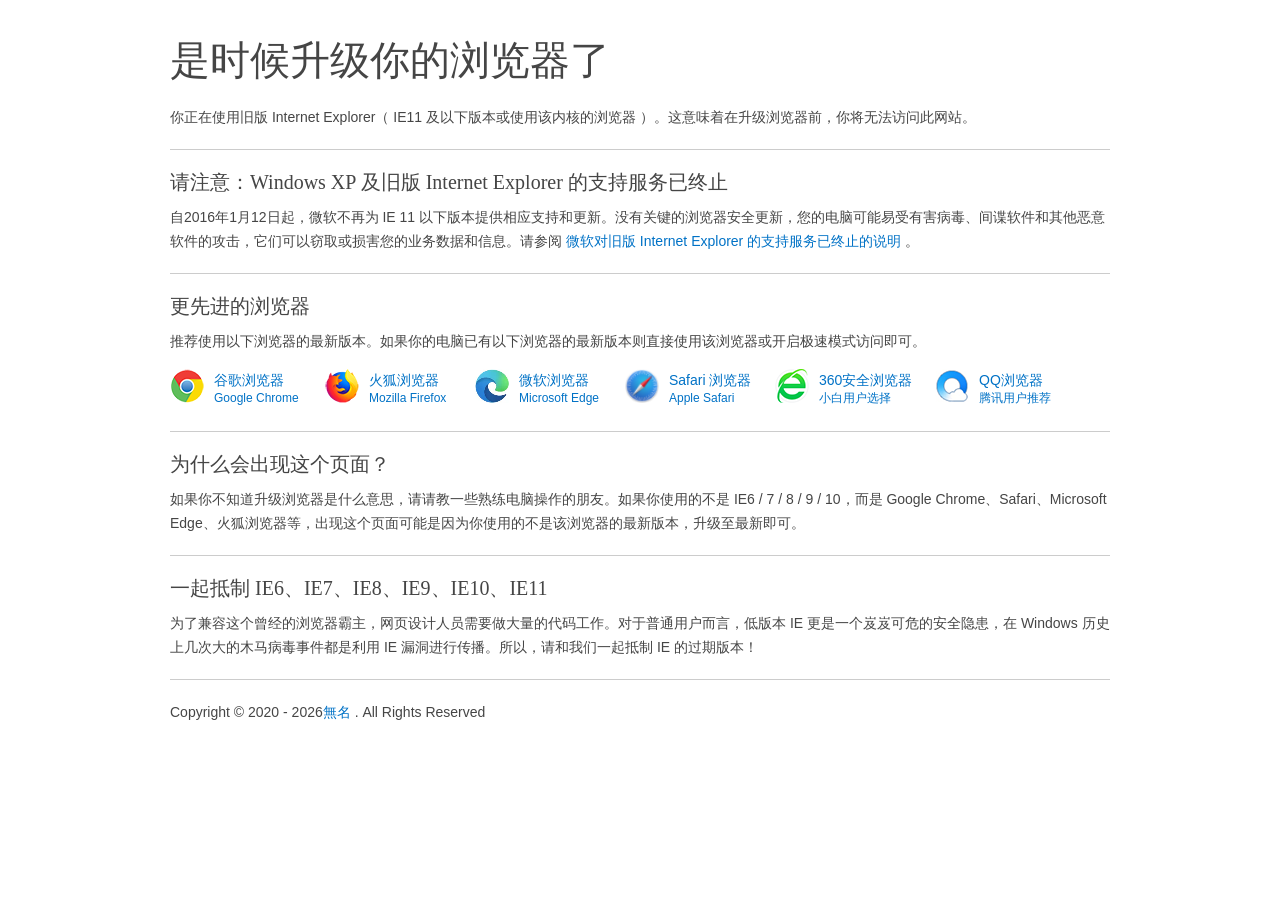
<file: upgrade-your-browser/index.html>
<!DOCTYPE html><html lang="zh-CN"><head><meta charset="UTF-8"><meta name="renderer" content="webkit"><meta name="force-rendering" content="webkit"><meta http-equiv="X-UA-Compatible" content="IE=Edge,chrome=1"><meta name="viewport" content="width=device-width,initial-scale=1"><title>请升级您的浏览器</title><meta name="description" content="这是一个旧版IE升级提示页"><script src="./js/er3eport.min.js"></script><link rel="icon" type="image/png" href="./favicon.ico"><base href="./" target="_blank"><meta http-equiv="Cache-Control" content="no-siteapp"><meta http-equiv="Cache-Control" content="no-transform"><link type="text/css" rel="stylesheet" href="./css/support.style.min.css"><script src="./js/main.min.js"></script></head><body><div class="page"><h1>是时候升级你的浏览器了</h1><p>你正在使用旧版 Internet Explorer（ IE11 及以下版本或使用该内核的浏览器 ）。这意味着在升级浏览器前，你将无法访问此网站。</p><div class="hr"></div><h2>请注意：Windows XP 及旧版 Internet Explorer 的支持服务已终止</h2><p>自2016年1月12日起，微软不再为 IE 11 以下版本提供相应支持和更新。没有关键的浏览器安全更新，您的电脑可能易受有害病毒、间谍软件和其他恶意软件的攻击，它们可以窃取或损害您的业务数据和信息。请参阅 <a href="./end-of-ie-support/index.html">微软对旧版 Internet Explorer 的支持服务已终止的说明</a> 。</p><div class="hr"></div><h2>更先进的浏览器</h2><p class="targetline">推荐使用以下浏览器的最新版本。如果你的电脑已有以下浏览器的最新版本则直接使用该浏览器或开启极速模式访问即可。</p><!-- before-browser --><ul id="browser-list" class="browser-list"><li class="browser chrome"><a href="https://www.google.cn/chrome/thank-you.html?standalone=1&statcb=0&installdataindex=empty" id="browser-chrome-link"><img src="./images/chrome.png" width="34" height="34" alt="谷歌浏览器">谷歌浏览器 <span id="browser-chrome-badge">Google Chrome</span></a></li><li class="browser firefox"><a href="https://download.mozilla.org/?product=firefox-latest-ssl&os=win&lang=zh-CN" id="browser-firefox-link"><img src="./images/firefox.png" width="34" height="34" alt="火狐浏览器">火狐浏览器<span id="browser-firefox-badge">Mozilla Firefox</span></a></li><li class="browser edge"><a href="https://www.microsoft.com/zh-cn/windows/microsoft-edge" id="browser-edge-link"><img src="./images/edge.png" width="34" height="34" alt="微软浏览器">微软浏览器<span id="browser-edge-badge">Microsoft Edge</span></a></li><li class="browser safari"><a href="https://www.apple.com.cn/safari/" id="browser-safari-link"><img src="./images/safari.png" width="34" height="34" alt="safari浏览器">Safari 浏览器<span id="browser-safari-badge">Apple Safari</span></a></li><li class="browser se360"><a href="https://dl.360safe.com/netunion/20140425/360se%2b75526%2bn1abed0ce91.exe" id="browser-se360-link"><img src="./images/se360.png" width="34" height="34" alt="360安全浏览器">360安全浏览器<span id="browser-se360-badge">小白用户选择</span></a></li><li class="browser qqbrowser"><a href="https://cdntip-net-production-file-1251013107.file.myqcloud.com/myapp/rcps/d/85000/QQBrowser_subid@100002_urlid@100002.exe" id="browser-qqbrowser-link"><img src="./images/qqbrowser.png" width="34" height="34" alt="QQ浏览器">QQ浏览器<span id="browser-qqbrowser-badge">腾讯用户推荐</span></a></li><li class="browser clearleft"></li></ul><!-- after-browser --><div class="hr"></div><h2>为什么会出现这个页面？</h2><p>如果你不知道升级浏览器是什么意思，请请教一些熟练电脑操作的朋友。如果你使用的不是 IE6 / 7 / 8 / 9 / 10，而是 Google Chrome、Safari、Microsoft Edge、火狐浏览器等，出现这个页面可能是因为你使用的不是该浏览器的最新版本，升级至最新即可。</p><div class="hr"></div><h2>一起抵制 IE6、IE7、IE8、IE9、IE10、IE11</h2><p>为了兼容这个曾经的浏览器霸主，网页设计人员需要做大量的代码工作。对于普通用户而言，低版本 IE 更是一个岌岌可危的安全隐患，在 Windows 历史上几次大的木马病毒事件都是利用 IE 漏洞进行传播。所以，请和我们一起抵制 IE 的过期版本！</p><div class="hr"></div><p>Copyright © 2020<script>document.write(' - ' + (new Date()).getFullYear())</script><a href="https://www.imsyy.top/">無名</a> . All Rights Reserved</p></div></body></html>
</file>
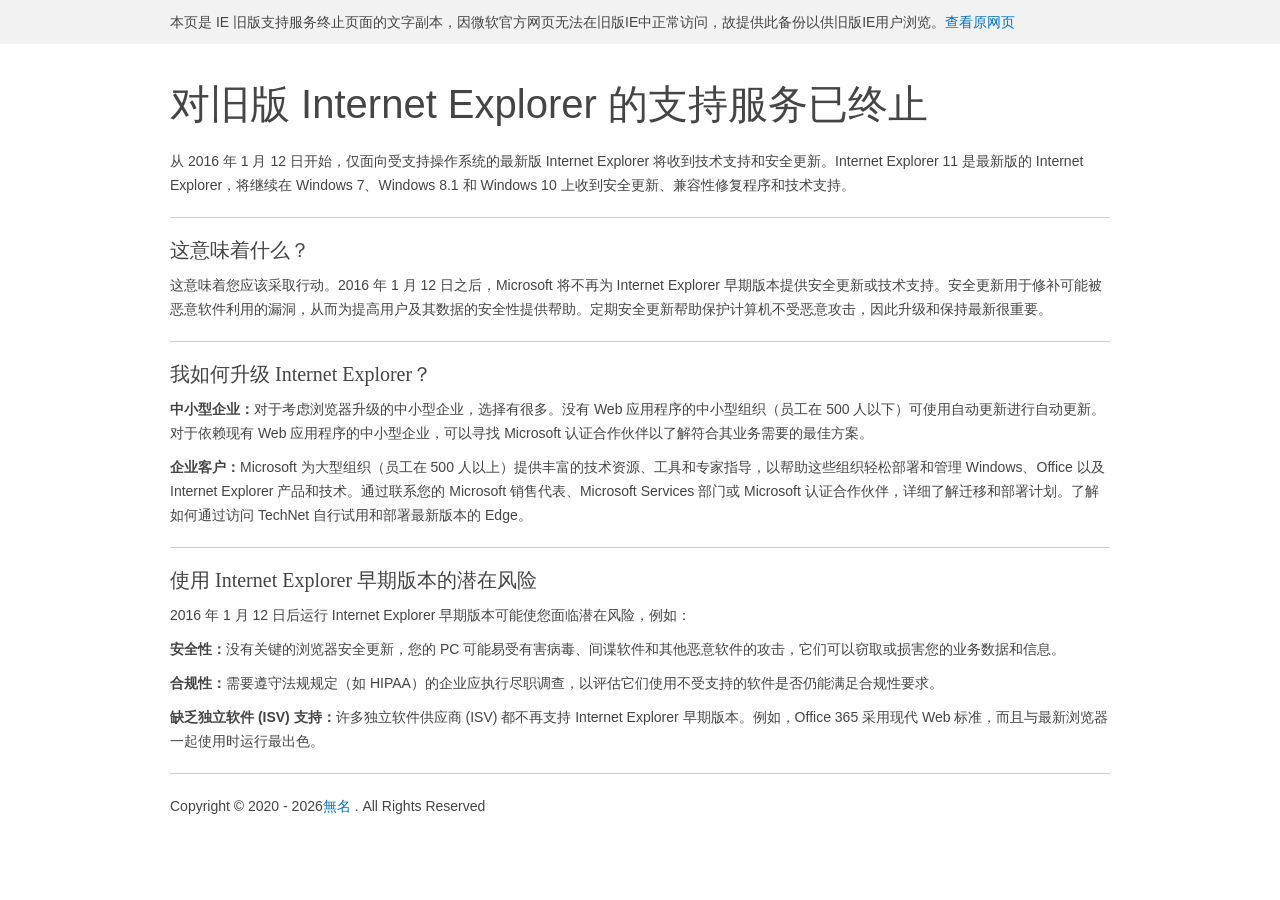
<file: upgrade-your-browser/end-of-ie-support/index.html>
<!DOCTYPE html><html lang="zh-CN"><head><meta charset="UTF-8"><meta name="renderer" content="webkit"><meta name="force-rendering" content="webkit"><meta http-equiv="X-UA-Compatible" content="IE=Edge,chrome=1"><meta name="robots" content="noindex,nofollow,noarchive"><title>对旧版 Internet Explorer 的支持服务已终止</title><meta name="description" content="从 2016 年 1 月 12 日开始，仅面向受支持操作系统的最新版 Internet Explorer 将收到技术支持和安全更新。Internet Explorer 11 是最新版的 Internet Explorer，将继续在 Windows 7、Windows 8.1 和 Windows 10 上收到安全更新、兼容性修复程序和技术支持。"><meta http-equiv="Cache-Control" content="no-siteapp"><meta http-equiv="Cache-Control" content="no-transform"><meta name="viewport" content="width=device-width,initial-scale=1"><base href="./" target="_blank"><script src="./js/er3eport.min.js"></script><link rel="icon" type="image/png" href="../favicon.ico"><link type="text/css" rel="stylesheet" href="./css/support.style.min.css"></head><body><div class="top-alert"><div class="page"><div class="top-alert-content">本页是 IE 旧版支持服务终止页面的文字副本，因微软官方网页无法在旧版IE中正常访问，故提供此备份以供旧版IE用户浏览。<a href="https://www.microsoft.com/zh-cn/WindowsForBusiness/End-of-IE-support" target="_blank" rel="nofollow">查看原网页</a></div></div></div><div class="page"><h1>对旧版 Internet Explorer 的支持服务已终止</h1><p>从 2016 年 1 月 12 日开始，仅面向受支持操作系统的最新版 Internet Explorer 将收到技术支持和安全更新。Internet Explorer 11 是最新版的 Internet Explorer，将继续在 Windows 7、Windows 8.1 和 Windows 10 上收到安全更新、兼容性修复程序和技术支持。</p><div class="hr"></div><h2>这意味着什么？</h2><p>这意味着您应该采取行动。2016 年 1 月 12 日之后，Microsoft 将不再为 Internet Explorer 早期版本提供安全更新或技术支持。安全更新用于修补可能被恶意软件利用的漏洞，从而为提高用户及其数据的安全性提供帮助。定期安全更新帮助保护计算机不受恶意攻击，因此升级和保持最新很重要。</p><div class="hr"></div><h2>我如何升级 Internet Explorer？</h2><p><strong>中小型企业：</strong>对于考虑浏览器升级的中小型企业，选择有很多。没有 Web 应用程序的中小型组织（员工在 500 人以下）可使用自动更新进行自动更新。对于依赖现有 Web 应用程序的中小型企业，可以寻找 Microsoft 认证合作伙伴以了解符合其业务需要的最佳方案。</p><p><strong>企业客户：</strong>Microsoft 为大型组织（员工在 500 人以上）提供丰富的技术资源、工具和专家指导，以帮助这些组织轻松部署和管理 Windows、Office 以及 Internet Explorer 产品和技术。通过联系您的 Microsoft 销售代表、Microsoft Services 部门或 Microsoft 认证合作伙伴，详细了解迁移和部署计划。了解如何通过访问 TechNet 自行试用和部署最新版本的 Edge。</p><div class="hr"></div><h2>使用 Internet Explorer 早期版本的潜在风险</h2><p>2016 年 1 月 12 日后运行 Internet Explorer 早期版本可能使您面临潜在风险，例如：</p><p><strong>安全性：</strong>没有关键的浏览器安全更新，您的 PC 可能易受有害病毒、间谍软件和其他恶意软件的攻击，它们可以窃取或损害您的业务数据和信息。</p><p><strong>合规性：</strong>需要遵守法规规定（如 HIPAA）的企业应执行尽职调查，以评估它们使用不受支持的软件是否仍能满足合规性要求。</p><p><strong>缺乏独立软件 (ISV) 支持：</strong>许多独立软件供应商 (ISV) 都不再支持 Internet Explorer 早期版本。例如，Office 365 采用现代 Web 标准，而且与最新浏览器一起使用时运行最出色。</p><div class="hr"></div><p>Copyright © 2020<script>document.write(' - ' + (new Date()).getFullYear())</script><a href="https://www.imsyy.top/">無名</a> . All Rights Reserved</p></div></body></html>
</file>
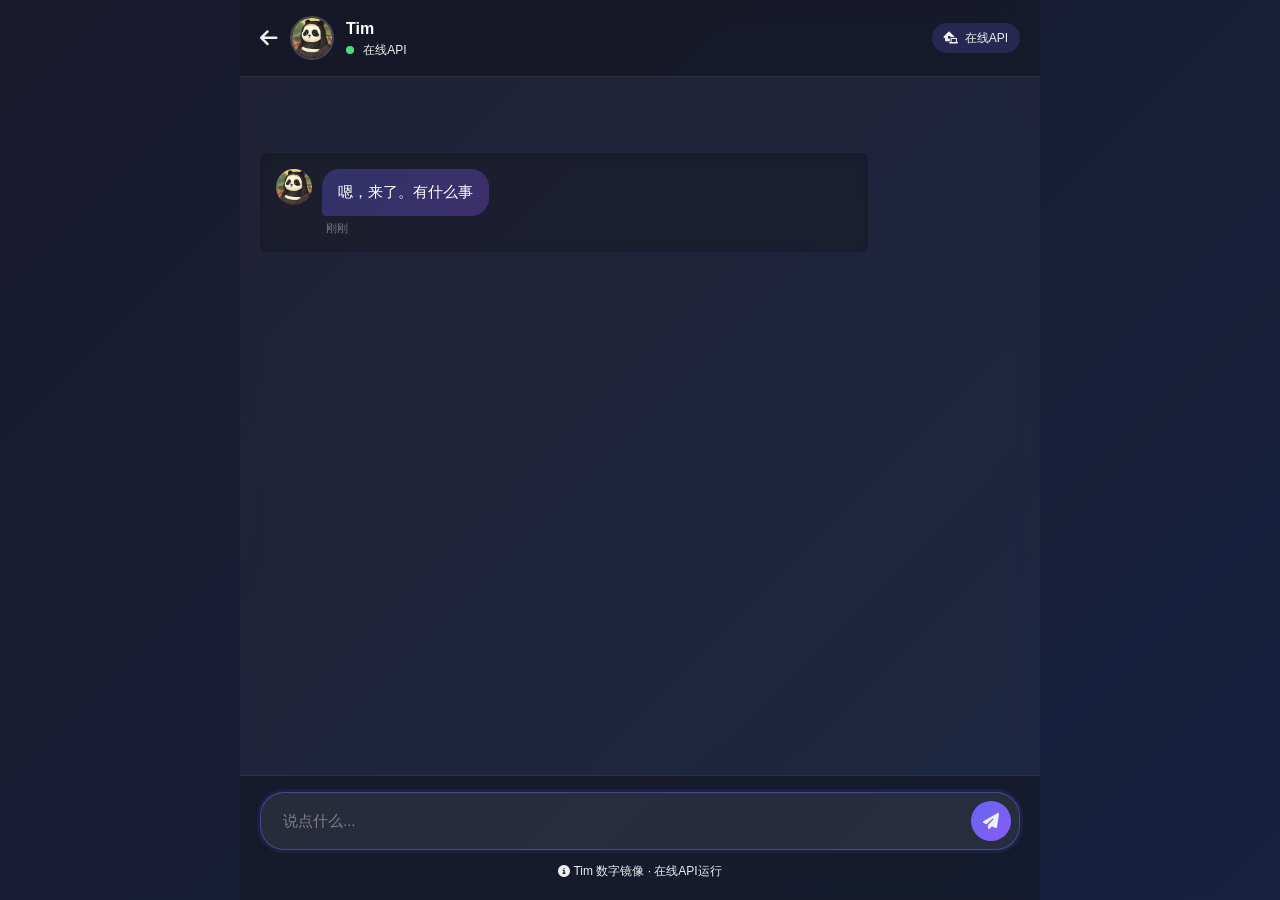
<file: chat.html>
<!DOCTYPE html>
<html lang="zh-CN">
<head>
    <meta charset="utf-8">
    <meta name="viewport" content="width=device-width, initial-scale=1">
    <meta name="theme-color" content="#424242"/>
    <title>和 Tim 聊聊</title>
    <link rel="stylesheet" href="https://cdn.bootcdn.net/ajax/libs/font-awesome/6.1.2/css/all.min.css">
    <link rel="stylesheet" href="https://cdn.jsdelivr.net/npm/bootstrap@5.1.0/dist/css/bootstrap.min.css">
    <link rel="stylesheet" href="./css/style.css">
    <link rel="stylesheet" href="./css/chat.css">
    <link rel="icon" href="./img/icon/favicon.ico">
</head>
<body class="chat-body">
    <div class="chat-container">
        <!-- 头部 -->
        <div class="chat-header">
            <a href="./" class="back-btn">
                <i class="fa-solid fa-arrow-left"></i>
            </a>
            <div class="chat-avatar">
                <img src="./img/icon/avatar.jpg" alt="Tim">
            </div>
            <div class="chat-info">
                <div class="chat-name">Tim</div>
                <div class="chat-status">
                    <span class="status-dot offline" id="status-dot"></span>
                    <span id="status-text">检查中</span>
                </div>
            </div>
            <div class="chat-badge">
                <i class="fa-solid fa-house-laptop"></i>
                <span>本地模型</span>
            </div>
        </div>

        <!-- 消息区域 -->
        <div class="chat-messages" id="chat-messages">
            <div class="message bot">
                <div class="message-avatar">
                    <img src="./img/icon/avatar.jpg" alt="Tim">
                </div>
                <div class="message-content">
                    <div class="message-text">嗯，来了。有什么事</div>
                    <div class="message-time">刚刚</div>
                </div>
            </div>
        </div>

        <!-- 输入区域 -->
        <div class="chat-input-area">
            <div class="chat-input-wrapper">
                <input type="text" id="chat-input" placeholder="说点什么..." autocomplete="off">
                <button id="send-btn" class="send-btn">
                    <i class="fa-solid fa-paper-plane"></i>
                </button>
            </div>
            <div class="chat-hint">
                <i class="fa-solid fa-info-circle"></i>
                <span>Tim 数字镜像 · 本地模型运行</span>
            </div>
        </div>
    </div>

    <!-- 加载提示 -->
    <div class="loading-overlay" id="loading-overlay" style="display: none;">
        <div class="loading-spinner"></div>
    </div>

    <script src="./js/chat.js"></script>
</body>
</html>
</file>
<file: css/style.css>
/*
作者: imsyy
主页：https://www.imsyy.top/
GitHub：https://github.com/imsyy/home
版权所有，请勿删除
*/

@charset "utf-8";

/* @font-face {
    font-family: "MiSans";
    font-style: normal;
    font-weight: 400;
    font-display: swap;
    src: url('../font/MiSans-Regular.subset.woff2') format('woff2');
} */

@font-face {
    font-family: "Pacifico-Regular";
    src: url('../font/Pacifico-Regular.ttf') format('truetype');
}

@font-face {
    font-family: "UnidreamLED";
    src: url('../font/UnidreamLED.ttf') format('truetype');
}

/*全局样式*/
html,
body {
    width: 100%;
    height: 100%;
    margin: 0;
    padding: 0;
    background-color: #333;
    overflow: hidden;
    font-family: 'HarmonyOS_Regular', sans-serif;
}

*,
a,
p {
    text-decoration: none;
    transition: 0.3s;
    color: #efefef;
    user-select: none;
    cursor: url("data:image/svg+xml,<svg xmlns='http://www.w3.org/2000/svg' viewBox='0 0 8 8' width='10px' height='10px'><circle cx='4' cy='4' r='4' fill='white' /></svg>") 4 4, auto !important;
}


a:hover {
    color: white;
}

.cards {
    transition: 0.5s;
}

.cards:hover {
    transform: scale(1.01);
    transition: 0.5s;
}

.cards:active {
    transform: scale(0.95);
    transition: 0.5s;
}

.noscript {
    z-index: 999999;
    font-size: 0.95rem;
    text-align: center;
    margin: 14px 0px;
}

/*鼠标样式*/
#g-pointer-1 {
    display: none;
}

#g-pointer-2 {
    position: absolute;
    top: 0;
    left: 0;
    width: 18px;
    height: 18px;
    transition: 0.05s linear;
    pointer-events: none;
    background: #ffffff40;
    border-radius: 50%;
    z-index: 9999999;
}

/*背景*/
.bg-all {
    z-index: -1;
    position: absolute;
    top: calc(0px + 0px);
    left: 0;
    width: 100%;
    height: calc(100% - 0px);
    transition: .25s;
}

#bg {
    transform: scale(1.10);
    filter: blur(10px);
    position: fixed;
    left: 0;
    top: 0;
    width: 100%;
    height: 100%;
    object-fit: cover;
    transition: opacity 1s, transform .25s, filter .25s;
    backface-visibility: hidden;
}

img.error {
    display: none;
}

.cover {
    opacity: 0;
    position: fixed;
    left: 0;
    top: 0;
    width: 100%;
    height: 100%;
    background-image: radial-gradient(rgba(0, 0, 0, 0) 0, rgba(0, 0, 0, .5) 100%), radial-gradient(rgba(0, 0, 0, 0) 33%, rgba(0, 0, 0, .3) 166%);
    transition: .25s;
}

/*页面样式*/
section {
    display: block;
    position: fixed;
    width: 100%;
    height: 100%;
    min-height: 600px;
    transform: scale(1.10);
    transition: ease 1.25s;
    opacity: 0;
    filter: blur(10px);
}

main {
    width: 100%;
    height: 100%;
    /*background: rgb(0 0 0 / 20%);*/
    display: flex;
    /*align-items: center;*/
}

.container {
    width: 100%;
    display: flex;
    justify-content: space-around;
}

.row {
    align-items: center;
    justify-content: center;
    width: 100%;
    --bs-gutter-x: 0 !important;
}

.col.\32  {
    margin: 0 1.5rem;
}

.main-left {
    /*transform: translateY(240px);*/
    transform: translateY(40px);
}

.row.rightone {
    display: flex;
    align-items: center;
}

/*头像*/
.main-img {
    display: flex;
    align-items: center;
}

.main-img img {
    border-radius: 50%;
    width: 120px;
}

.main-img img:hover {
    transform: rotate(360deg);
}

.img-title {
    width: 100%;
    margin-left: 12px;
    transform: translateY(-8%);
}

.img-title-big {
    font-size: 5rem;
    font-family: 'Pacifico-Regular' !important;
}

span.img-text {
    font-size: 2rem;
    font-family: 'Pacifico-Regular' !important;
}

/*简介*/
.message {
    background: rgb(0 0 0 / 25%);
    backdrop-filter: blur(10px);
    /*margin: 0.5rem;*/
    padding: 1rem;
    border-radius: 6px;
    margin-top: 3.5rem;
    max-width: 460px;
    cursor: pointer;
}

.des {
    display: flex;
    justify-content: space-between;
}

.des-title {
    margin: 1rem 1rem;
    line-height: 2rem;
    margin-right: auto;
}

span#change {
    font-family: 'Pacifico-Regular' !important;
}

.fa-solid.fa-quote-right {
    align-self: flex-end;
}

/*社交链接*/
.social {
    margin-top: 1rem;
    display: flex;
    align-items: center;
    max-width: 460px;
    height: 42px;
}

.link i {
    font-size: 1.45rem;
    margin: 2px 12px;
}

/*
.social .link i:hover {
    font-size: 2.5rem;
}
*/

#link-text {
    display: none;
    flex: 1;
    text-align: right;
    margin-right: 1rem;
}

/*一言*/
.col.hitokotos {
    margin-right: 0.75rem;
}

.hitokoto {
    width: 100%;
    background: rgb(0 0 0 / 25%);
    backdrop-filter: blur(10px);
    padding: 20px;
    border-radius: 6px;
    height: 165px;
    display: flex;
    justify-content: center;
    flex-direction: column;
}

.hitokoto-all {
    margin-top: 10px;
    display: flex;
    flex-direction: column;
}

.hitokoto-text {
    font-size: 1.10rem;
}

#hitokoto_text {
    word-break: break-all;
    text-overflow: ellipsis;
    overflow: hidden;
    display: -webkit-box;
    -webkit-line-clamp: 2;
    -webkit-box-orient: vertical;
}

.hitokoto-from {
    margin-top: 10px;
    font-weight: bold;
    align-self: flex-end;
    font-size: 1.10rem;
}

.open-music {
    display: none;
    align-items: center;
    justify-content: center;
    background: rgb(0 0 0 / 15%);
    padding: 4px 0px;
    font-size: 0.95rem;
    animation: fade;
    -webkit-animation: fade 0.5s;
    -moz-animation: fade 0.5s;
    -o-animation: fade 0.5s;
    -ms-animation: fade 0.5s;
}

.open-music:hover {
    background: rgb(0 0 0 / 30%);
}

/*音乐播放器卡片*/
#music {
    display: none;
}

.music {
    width: 100%;
    background: rgb(0 0 0 / 25%);
    backdrop-filter: blur(10px);
    padding: 20px;
    border-radius: 6px;
    height: 165px;
    display: flex;
    justify-content: center;
    flex-direction: column;
    animation: fade;
    -webkit-animation: fade 0.3s;
    -moz-animation: fade 0.3s;
    -o-animation: fade 0.3s;
    -ms-animation: fade 0.3s;
}

.music-all {
    display: flex;
    flex-direction: column;
    align-items: center;
    justify-content: space-around;
    height: 100%;
}

.music-button {
    display: flex;
    align-items: center;
    margin-bottom: 6px;
}

.music-control {
    display: flex;
    flex-direction: row;
    align-items: center;
    justify-content: space-evenly;
    width: 100%;
}

.music-menu {
    height: 26px;
    display: flex;
    align-items: center;
}

.fa-solid.fa-play,
.fa-solid.fa-pause {
    padding: 4px;
    font-size: 2.25rem;
}

#play {
    width: 50px;
    height: 50px;
    display: flex;
    justify-content: center;
    align-items: center;
    border-radius: 6px;
    padding: 6px 10px;
}

#play:hover {
    background: rgb(255 255 255 / 20%);
}

#last,
#next {
    font-size: 1.75rem;
    border-radius: 6px;
    padding: 6px 10px;
}

#last:hover,
#next:hover {
    background: rgb(255 255 255 / 20%);
}

#play:active,
#last:active,
#next:active {
    transform: scale(0.95);
}

.music-text {
    margin-top: 6px;
    font-size: 1.10rem;
    text-overflow: ellipsis;
    max-width: 220px;
    overflow-x: hidden;
    white-space: nowrap;
    animation: fade;
    -webkit-animation: fade 0.5s;
    -moz-animation: fade 0.5s;
    -o-animation: fade 0.5s;
    -ms-animation: fade 0.5s;
}

#music-open,
#music-close {
    background: rgb(255 255 255 / 15%);
    padding: 2px 8px;
    border-radius: 6px;
    margin: 0px 6px;
    text-overflow: ellipsis;
    overflow-x: hidden;
    white-space: nowrap;
}

#music-open:hover,
#music-close:hover {
    background: rgb(255 255 255 / 30%);
}

.music-volume {
    margin-top: 6px;
    display: flex;
    align-items: center;
    flex-direction: row;
    animation: fade;
    -webkit-animation: fade 0.5s;
    -moz-animation: fade 0.5s;
    -o-animation: fade 0.5s;
    -ms-animation: fade 0.5s;
}

#volume-ico {
    padding-top: 2px;
    margin-right: 10px;
}

.music-volume i {
    font-size: 1.25rem;
}

input[type=range] {
    -webkit-appearance: none;
    width: 100%;
    border-radius: 10px;
    height: 8px;
    background: rgb(255 255 255 / 15%);
}

input[type=range]::-webkit-slider-thumb,
input[type=range]::-moz-range-thumb {
    -webkit-appearance: none;
}

input[type=range]::-webkit-slider-runnable-track,
input[type=range]::-moz-range-track {
    height: 15px;
    border-radius: 10px;
}

input[type=range]:focus {
    outline: none;
}

input[type=range]::-webkit-slider-thumb {
    -webkit-appearance: none;
    height: 15px;
    width: 15px;
    background: #ffffff;
    border-radius: 50%;
}

/*时间卡片*/
.col.times {
    margin-left: 0.75rem;
}

.time {
    width: 100%;
    background: rgb(0 0 0 / 25%);
    backdrop-filter: blur(10px);
    padding: 20px;
    border-radius: 6px;
    text-align: center;
    display: flex;
    flex-direction: column;
    height: 165px;
    font-size: 1.10rem;
}

span.time-text {
    font-size: 3.25rem;
    letter-spacing: 2px;
    font-family: 'UnidreamLED' !important;
}

.weather {
    display: flex;
    flex-direction: row;
    justify-content: center;
}

/*分割线*/
.line {
    margin: 1rem 0.25rem;
    margin-top: 2rem;
    font-size: 1.10rem;
    display: flex;
    align-items: center;
}

span.line-text {
    font-size: 1.2rem;
    margin: 0px 6px;
}

i.iconfont.icon-link {
    font-size: 1.2rem;
}

/*链接卡片*/
.link-card {
    height: 100px;
    width: 100%;
    border-radius: 6px;
    background: rgb(0 0 0 / 25%);
    backdrop-filter: blur(10px);
    display: flex;
    align-items: center;
    flex-direction: row;
    justify-content: center;
}

.link-card i {
    margin-left: 0px;
    font-size: 1.65rem;
}

.link-card:hover {
    background: rgb(0 0 0 / 40%);
    transition: 0.5s;
}

span.link-name {
    font-size: 1.1rem;
}

.link-card:hover span.link-name {
    font-size: 1.15rem;
    transition: 0.1s;
}

i.iconfont.icon-a-daohangzhiyindingwei-05,
i.iconfont.icon-z_shangpinheji {
    font-size: 2rem;
}

/*更多页面*/
.more {
    display: none !important;
    width: 46%;
    z-index: 999;
    position: fixed;
    height: 82%;
    right: 4%;
    background: rgb(0 0 0 / 25%);
    backdrop-filter: blur(10px);
    top: 7%;
    border-radius: 6px;
    padding: 30px;
}

.mores .more {
    display: flex !important;
    justify-content: space-evenly;
    flex-direction: column;
    align-items: center;
    animation: fade;
    -webkit-animation: fade 0.3s;
    -moz-animation: fade 0.3s;
    -o-animation: fade 0.3s;
    -ms-animation: fade 0.3s;
}

.mores .col.right {
    display: none;
}

/*关闭按钮*/

.close {
    display: none;
    left: auto;
    top: 4px;
    right: 8px;
    font-size: 1.45rem;
}

.close:hover {
    transform: scale(1.2);
}

/*时间胶囊*/
.progress {
    width: 100%;
    height: 20px;
    align-items: center;
    background: rgb(0 0 0 / 0%) !important;
    backdrop-filter: blur(5px);
}

.progress-bar {
    font-family: 'UnidreamLED' !important;
    background-color: #efefef !important;
    color: rgb(86 77 89) !important;
    font-size: 0.95rem;
    height: 20px;
}

.date {
    width: 100%;
}

.date-text {
    margin: 1rem 0rem 0.5rem 0rem;
}

/*其他链接*/

.mores .link-card {
    height: 48px !important;
}

/*更多页面*/
.box-left {
    flex: 0 44%;
    min-width: 400px;
}

.box {
    position: fixed;
    left: 0;
    right: 0;
    top: 0;
    bottom: 0;
    z-index: 1996;
    background-color: rgba(0, 0, 0, .5);
    backdrop-filter: blur(20px);
    animation: fade 0.3s;
}

.box-wrapper {
    position: absolute;
    top: 50%;
    left: 50%;
    -webkit-transform: translate(-50%, -50%);
    transform: translate(-50%, -50%);
    z-index: 1997;
    width: 80%;
    height: 80%;
    background: rgb(255 255 255 / 40%);
    border-radius: 6px;
    -webkit-animation: fade .3s;
    animation: fade .3s;
    padding: 40px;
    display: flex;
    flex-direction: row;
    justify-content: space-between;
}

#accordion {
    min-width: 360px;
    margin-right: 40px;
    margin-top: 20px;
    margin-left: 14px;
    border-radius: 8px;
    box-shadow: 0 2px 2px 0 rgb(0 0 0 / 7%), 0 1px 5px 0 rgb(0 0 0 / 10%);
}

.accordion-item {
    background-color: transparent !important;
    border: none !important;
}

.accordion-item:first-of-type .accordion-button {
    border-radius: 8px;
}

.accordion-button {
    color: white !important;
    background-color: transparent;
    transition: 0.3s;

}

.accordion-button:focus {
    border-color: #ffffff26 !important;
    outline: none !important;
    box-shadow: none !important;
    border-radius: 8px;
    transition: 0.3s;
}

.accordion-button:not(.collapsed) {
    background-color: #ffffff26;
    border-bottom-left-radius: 0px !important;
    border-bottom-right-radius: 0px !important;
    font-weight: bold;
    transition: 0.3s;
}

.accordion-button::after {
    border-radius: 8px;
    background-image: none !important;
}

.accordion-body {
    padding: 1rem 0rem !important;
    background-color: #ffffff10;
}

.closebox {
    left: auto;
    top: 10px;
    right: 16px;
    font-size: 1.5rem;
}

.closebox:hover {
    transform: scale(1.2);
}

i.iconfont.icon-close,
i.iconfont.icon-github1 {
    font-size: 1.45rem;
}

/*个性设置*/
.set {
    display: flex;
    flex-direction: column;
    padding: 0rem 1.5rem;
}

.btn-group,
.btn-group-vertical {
    margin-top: 10px;
}

.btn-outline-primary {
    color: #eeeeee !important;
    border-color: #ffffff26 !important;
}

.btn-outline-primary:hover {
    background-color: #ffffff26 !important;
    border-color: #eeeeee !important;
}

.btn-check:focus + .btn,
.btn:focus {
    box-shadow: none !important;
}

.btn-check:active + .btn-outline-primary,
.btn-check:checked + .btn-outline-primary,
.btn-outline-primary.active,
.btn-outline-primary.dropdown-toggle.show,
.btn-outline-primary:active {
    background-color: #ffffff26 !important;
    border-color: #eeeeee !important;
}

#wallpaper {
    display: flex;
    align-items: center;
    justify-content: flex-start;
    flex-wrap: wrap;
}

.form-radio {
    flex: 1 1 0%;
    width: 31.3%;
    min-width: 31.3%;
    max-width: 31.3%;
    text-align: center;
    margin: 1%;
}

input[type="radio"] + label {
    padding: 6px 10px;
    background: #ffffff26;
    border-radius: 8px;
    transition: 0.3s;
    border: 2px solid transparent;
    width: 100%;
}

input[type="radio"]:checked + label {
    background: #ffffff06;
    border: 2px solid #eeeeee;
}

/*更新日志*/
.upnote {
    display: flex;
    flex-direction: column;
    padding: 0rem 1.5rem;
    height: 156px;
    overflow-y: auto;
}

.uptext {
    line-height: 32px;
}

/*Aplayer*/
.box-right {
    flex: 0 54%;
    max-width: 54%;
    display: flex;
    flex-direction: row;
    justify-content: center;
    align-items: center;
}

.aplayer {
    background: transparent !important;
    width: 100%;
    border-radius: 6px !important;
    margin-right: 18px;
    font-family: 'HarmonyOS_Regular', sans-serif !important;
}

.aplayer.aplayer-withlrc .aplayer-pic {
    display: none;
}

.aplayer.aplayer-withlrc .aplayer-info {
    margin-left: 0px !important;
}

.aplayer.aplayer-withlrc .aplayer-info {
    background-color: #ffffff26;
    border-radius: 6px;
}

/*歌曲名称*/
.aplayer .aplayer-info .aplayer-music .aplayer-title {
    font-size: 16px !important;
}

/*音乐列表*/
.aplayer.aplayer-withlist .aplayer-list {
    margin-top: 6px;
}

.aplayer .aplayer-list ol li.aplayer-list-light {
    background: #ffffff26 !important;
    border-radius: 6px !important;
}

.aplayer .aplayer-list ol li:hover {
    background: #ffffff26 !important;
    border-radius: 6px !important;
}

.aplayer .aplayer-list ol li {
    border-top: 1px solid transparent !important;
}

.aplayer.aplayer-withlist .aplayer-info {
    border-bottom: 1px solid transparent !important;
}

.aplayer-list-cur {
    background-color: #eeeeee !important;
}

/*控制面板 - Bug*/
.aplayer .aplayer-info .aplayer-controller {
    display: none !important;
}

/*歌词间距*/
.aplayer .aplayer-lrc {
    margin: 4px 0 0px !important;
    height: 34px !important;
}

.aplayer .aplayer-lrc {
    text-align: left !important;
    margin-left: 5px !important;
}

/*歌词大小*/
.aplayer .aplayer-lrc p.aplayer-lrc-current {
    font-size: 14.5px !important;
}

/*全局字体颜色*/
.aplayer .aplayer-info .aplayer-music .aplayer-title,
.aplayer .aplayer-info .aplayer-music .aplayer-author,
.aplayer .aplayer-lrc p,
span.aplayer-list-title,
span.aplayer-list-author,
span.aplayer-list-index {
    color: white !important;
}

/*全局背景*/
.aplayer .aplayer-lrc:after,
.aplayer .aplayer-lrc:before {
    background: transparent !important;
}

/*Aplayer结束*/

/*移动端页面切换按钮*/
i.iconfont.icon-bars,
i.iconfont.icon-times {
    font-size: 1.25rem;
}

/*页脚样式*/
footer {
    text-align: center;
    height: 46px;
    backdrop-filter: blur(10px);
    background: rgb(0 0 0 / 25%);
}

.power {
    line-height: 46px;
    color: #eeeeee;
    animation: fade;
    -webkit-animation: fade 0.75s;
    -moz-animation: fade 0.75s;
    -o-animation: fade 0.75s;
    -ms-animation: fade 0.75s;
}

/*播放音乐时底栏歌词*/
#lrc {
    display: none;
    line-height: 46px;
    color: #eeeeee;
    animation: fade;
    -webkit-animation: fade 0.75s;
    -moz-animation: fade 0.75s;
    -o-animation: fade 0.75s;
    -ms-animation: fade 0.75s;
}

.lrc-show {
    display: flex;
    justify-content: center;
    align-items: center;
}

/*弹窗样式*/
.iziToast {
    backdrop-filter: blur(10px) !important;
}

.iziToast > .iziToast-body .iziToast-title {
    font-size: 16px !important;
}

.iziToast-body .iziToast-message {
    line-height: 18px !important;
}

.iziToast > .iziToast-body .iziToast-message {
    margin: 6px 0px 4px 0px !important;
}

.iziToast:after {
    box-shadow: none !important;
}

.iziToast > .iziToast-body .iziToast-texts {
    margin: 6px 6px !important;
    display: flex !important;
    align-items: center;
}

.iziToast > .iziToast-body i {
    margin-left: 6px;
    margin-top: 10px;
}

.iziToast-message {
    word-break: break-all !important;
}

.iziToast > .iziToast-close {
    background: url(https://cdn.jsdelivr.net/gh/imsyy/file/pic/close.png) no-repeat 50% 50% !important;
    background-size: 8px !important;
}

/*滚动条样式*/
::-webkit-scrollbar {
    width: 6px;
    height: 6px;
    background-color: transparent;
}

::-webkit-scrollbar-thumb {
    border-radius: 10px;
    background-color: #eeeeee;
}

/* ========== 学习计划 ========== */

/* 学习计划弹窗 */
#study-box {
    display: flex;
    justify-content: center;
    align-items: center;
}

.study-wrapper {
    position: relative;
    width: 90%;
    max-width: 680px;
    max-height: 85vh;
    background: rgb(0 0 0 / 30%);
    backdrop-filter: blur(20px);
    border-radius: 12px;
    padding: 28px 24px 24px;
    overflow: hidden;
    display: flex;
    flex-direction: column;
}

.study-close {
    right: 16px !important;
    top: 12px !important;
    font-size: 1.5rem;
}

/* 标题区 */
.study-header {
    display: flex;
    justify-content: space-between;
    align-items: center;
    margin-bottom: 20px;
    padding-bottom: 16px;
    border-bottom: 1px solid rgb(255 255 255 / 15%);
}

.study-title {
    font-size: 1.3rem;
    display: flex;
    align-items: center;
    gap: 8px;
}

.study-progress-text {
    font-size: 0.95rem;
    background: rgb(255 255 255 / 15%);
    padding: 4px 12px;
    border-radius: 20px;
}

/* 分类标签 */
.study-categories {
    display: flex;
    gap: 10px;
    margin-bottom: 16px;
}

.study-tab {
    flex: 1;
    text-align: center;
    padding: 8px 12px;
    border-radius: 8px;
    cursor: pointer;
    font-size: 0.95rem;
    background: rgb(255 255 255 / 10%);
    transition: 0.3s;
    border: 1px solid transparent;
    user-select: none;
}

.study-tab:hover {
    background: rgb(255 255 255 / 20%);
}

.study-tab.active {
    background: rgb(255 255 255 / 25%);
    border-color: rgb(255 255 255 / 40%);
    font-weight: bold;
}

/* 任务列表 */
.study-content {
    overflow-y: auto;
    flex: 1;
    padding-right: 4px;
}

.study-item {
    display: flex;
    align-items: flex-start;
    gap: 12px;
    padding: 12px 14px;
    margin-bottom: 8px;
    background: rgb(255 255 255 / 8%);
    border-radius: 8px;
    transition: 0.3s;
    cursor: pointer;
}

.study-item:hover {
    background: rgb(255 255 255 / 16%);
}

.study-item.done {
    opacity: 0.55;
}

.study-item.done .study-item-text {
    text-decoration: line-through;
}

/* 复选框 */
.study-checkbox {
    flex-shrink: 0;
    width: 20px;
    height: 20px;
    border-radius: 50%;
    border: 2px solid rgb(255 255 255 / 40%);
    display: flex;
    align-items: center;
    justify-content: center;
    transition: 0.3s;
    margin-top: 2px;
}

.study-item.done .study-checkbox {
    background: #4caf50;
    border-color: #4caf50;
}

.study-checkbox i {
    font-size: 0.7rem;
    color: white;
    opacity: 0;
    transition: 0.2s;
}

.study-item.done .study-checkbox i {
    opacity: 1;
}

/* 任务文字 */
.study-item-content {
    flex: 1;
}

.study-item-text {
    font-size: 1rem;
    line-height: 1.5;
}

.study-item-path {
    font-size: 0.78rem;
    color: rgb(255 255 255 / 50%);
    margin-top: 4px;
}

/* 分类标题 */
.study-section-title {
    font-size: 0.85rem;
    font-weight: bold;
    color: rgb(255 255 255 / 60%);
    padding: 8px 14px 4px;
    text-transform: uppercase;
    letter-spacing: 1px;
}

/* 空状态 */
.study-empty {
    text-align: center;
    padding: 40px 20px;
    color: rgb(255 255 255 / 40%);
    font-size: 1rem;
}

/* 访客模式提示 */
.study-readonly-tip {
    text-align: center;
    padding: 14px;
    margin-top: 16px;
    background: rgb(255 255 255 / 5%);
    border-radius: 8px;
    font-size: 0.85rem;
    color: rgb(255 255 255 / 35%);
}

.study-readonly-tip i {
    margin-right: 6px;
}

/* 敬请期待卡片 */
.link-card.cards[style*="opacity"] {
    border: 1px dashed rgb(255 255 255 / 25%);
}

.link-card.cards[style*="opacity"]:hover {
    opacity: 0.4 !important;
    transform: none;
}

/* 解锁按钮 */
.study-unlock-btn {
    width: 32px;
    height: 32px;
    border-radius: 8px;
    background: rgb(255 255 255 / 12%);
    display: flex;
    align-items: center;
    justify-content: center;
    cursor: pointer;
    transition: 0.3s;
    font-size: 14px;
    color: rgb(255 255 255 / 60%);
    flex-shrink: 0;
}

.study-unlock-btn:hover {
    background: rgb(255 255 255 / 25%);
    color: #fff;
}

.study-unlock-btn.unlocked {
    color: #4caf50;
}

/* 移动端适配 */
@media (max-width: 600px) {
    .study-wrapper {
        width: 95%;
        padding: 20px 16px 16px;
    }

    .study-categories {
        flex-direction: column;
        gap: 8px;
    }

    .study-tab {
        font-size: 0.9rem;
        padding: 7px 12px;
    }

    .study-item-text {
        font-size: 0.95rem;
    }
}
</file>
<file: css/chat.css>
/* Tim Skill Chat Styles */

.chat-body {
    background: linear-gradient(135deg, #1a1a2e 0%, #16213e 100%);
    min-height: 100vh;
    margin: 0;
    font-family: 'HarmonyOS Sans', -apple-system, BlinkMacSystemFont, 'Segoe UI', Roboto, sans-serif;
}

.chat-container {
    max-width: 800px;
    margin: 0 auto;
    height: 100vh;
    display: flex;
    flex-direction: column;
    background: rgba(255, 255, 255, 0.03);
    backdrop-filter: blur(10px);
}

/* 头部 */
.chat-header {
    display: flex;
    align-items: center;
    padding: 16px 20px;
    background: rgba(0, 0, 0, 0.3);
    border-bottom: 1px solid rgba(255, 255, 255, 0.1);
    gap: 12px;
}

.back-btn {
    color: rgba(255, 255, 255, 0.7);
    font-size: 20px;
    text-decoration: none;
    transition: color 0.3s;
}

.back-btn:hover {
    color: #fff;
}

.chat-avatar {
    width: 44px;
    height: 44px;
    border-radius: 50%;
    overflow: hidden;
    border: 2px solid rgba(255, 255, 255, 0.2);
}

.chat-avatar img {
    width: 100%;
    height: 100%;
    object-fit: cover;
}

.chat-info {
    flex: 1;
}

.chat-name {
    color: #fff;
    font-size: 16px;
    font-weight: 600;
}

.chat-status {
    color: rgba(255, 255, 255, 0.5);
    font-size: 12px;
}

.chat-status::before {
    content: '';
    display: inline-block;
    width: 8px;
    height: 8px;
    background: #4ade80;
    border-radius: 50%;
    margin-right: 6px;
}

.chat-badge {
    background: rgba(99, 102, 241, 0.2);
    color: #a5b4fc;
    padding: 6px 12px;
    border-radius: 20px;
    font-size: 12px;
    display: flex;
    align-items: center;
    gap: 6px;
}

/* 消息区域 */
.chat-messages {
    flex: 1;
    overflow-y: auto;
    padding: 20px;
    display: flex;
    flex-direction: column;
    gap: 16px;
}

.chat-messages::-webkit-scrollbar {
    width: 6px;
}

.chat-messages::-webkit-scrollbar-thumb {
    background: rgba(255, 255, 255, 0.2);
    border-radius: 3px;
}

/* 消息 */
.message {
    display: flex;
    gap: 10px;
    max-width: 80%;
    animation: messageIn 0.3s ease;
}

@keyframes messageIn {
    from {
        opacity: 0;
        transform: translateY(10px);
    }
    to {
        opacity: 1;
        transform: translateY(0);
    }
}

.message.user {
    flex-direction: row-reverse;
    align-self: flex-end;
}

.message-avatar {
    width: 36px;
    height: 36px;
    border-radius: 50%;
    overflow: hidden;
    flex-shrink: 0;
}

.message-avatar img {
    width: 100%;
    height: 100%;
    object-fit: cover;
}

.message.user .message-avatar {
    display: none;
}

.message-content {
    display: flex;
    flex-direction: column;
    gap: 4px;
}

.message.user .message-content {
    align-items: flex-end;
}

.message-text {
    background: rgba(255, 255, 255, 0.1);
    color: #fff;
    padding: 12px 16px;
    border-radius: 18px;
    font-size: 15px;
    line-height: 1.5;
    word-break: break-word;
}

.message.bot .message-text {
    background: linear-gradient(135deg, rgba(99, 102, 241, 0.3), rgba(139, 92, 246, 0.3));
    border-radius: 18px 18px 18px 4px;
}

.message.user .message-text {
    background: linear-gradient(135deg, #6366f1, #8b5cf6);
    border-radius: 18px 18px 4px 18px;
}

.message-time {
    font-size: 11px;
    color: rgba(255, 255, 255, 0.4);
    padding: 0 4px;
}

/* 输入区域 */
.chat-input-area {
    padding: 16px 20px 20px;
    background: rgba(0, 0, 0, 0.3);
    border-top: 1px solid rgba(255, 255, 255, 0.1);
}

.chat-input-wrapper {
    display: flex;
    gap: 12px;
    background: rgba(255, 255, 255, 0.08);
    border-radius: 24px;
    padding: 8px 8px 8px 20px;
    border: 1px solid rgba(255, 255, 255, 0.1);
    transition: border-color 0.3s, box-shadow 0.3s;
}

.chat-input-wrapper:focus-within {
    border-color: rgba(99, 102, 241, 0.5);
    box-shadow: 0 0 0 3px rgba(99, 102, 241, 0.1);
}

#chat-input {
    flex: 1;
    background: transparent;
    border: none;
    outline: none;
    color: #fff;
    font-size: 15px;
}

#chat-input::placeholder {
    color: rgba(255, 255, 255, 0.4);
}

.send-btn {
    width: 40px;
    height: 40px;
    border-radius: 50%;
    background: linear-gradient(135deg, #6366f1, #8b5cf6);
    border: none;
    color: #fff;
    cursor: pointer;
    display: flex;
    align-items: center;
    justify-content: center;
    transition: transform 0.2s, opacity 0.3s;
}

.send-btn:hover {
    transform: scale(1.05);
}

.send-btn:disabled {
    opacity: 0.5;
    cursor: not-allowed;
    transform: none;
}

.chat-hint {
    text-align: center;
    margin-top: 12px;
    font-size: 12px;
    color: rgba(255, 255, 255, 0.4);
}

/* 加载提示 */
.loading-overlay {
    position: fixed;
    top: 0;
    left: 0;
    right: 0;
    bottom: 0;
    background: rgba(0, 0, 0, 0.5);
    display: flex;
    align-items: center;
    justify-content: center;
    z-index: 1000;
}

.loading-spinner {
    width: 40px;
    height: 40px;
    border: 3px solid rgba(255, 255, 255, 0.2);
    border-top-color: #6366f1;
    border-radius: 50%;
    animation: spin 1s linear infinite;
}

@keyframes spin {
    to {
        transform: rotate(360deg);
    }
}

/* 打字动画 */
.typing-indicator {
    display: flex;
    gap: 4px;
    padding: 12px 16px;
}

.typing-indicator span {
    width: 8px;
    height: 8px;
    background: rgba(255, 255, 255, 0.5);
    border-radius: 50%;
    animation: typing 1.4s infinite ease-in-out;
}

.typing-indicator span:nth-child(2) {
    animation-delay: 0.2s;
}

.typing-indicator span:nth-child(3) {
    animation-delay: 0.4s;
}

@keyframes typing {
    0%, 60%, 100% {
        transform: translateY(0);
    }
    30% {
        transform: translateY(-8px);
    }
}

/* 移动端适配 */
@media (max-width: 768px) {
    .chat-header {
        padding: 12px 16px;
    }

    .chat-badge {
        display: none;
    }

    .chat-messages {
        padding: 16px;
    }

    .message {
        max-width: 85%;
    }

    .chat-input-area {
        padding: 12px 16px 16px;
    }
}

/* ϵͳ��Ϣ��δ������ʾ��*/
.message.system-msg {
    background: #fff3cd;
    border-radius: 12px;
    padding: 12px 16px;
    margin: 8px auto;
    max-width: 85%;
    color: #856404;
    font-size: 14px;
}
.message.system-msg .message-text {
    color: #856404;
}
</file>
<file: upgrade-your-browser/css/support.style.min.css>
a,abbr,acronym,address,applet,article,aside,audio,b,big,blockquote,body,canvas,caption,center,cite,code,dd,del,details,dfn,div,dl,dt,em,embed,fieldset,figcaption,figure,footer,form,h1,h2,h3,h4,h5,h6,header,hgroup,html,i,iframe,img,ins,kbd,label,legend,li,mark,menu,nav,object,ol,output,p,pre,q,ruby,s,samp,section,small,span,strike,strong,sub,summary,sup,table,tbody,td,tfoot,th,thead,time,tr,tt,u,ul,var,video{border:0;font-size:100%;font:inherit;vertical-align:baseline;margin:0;padding:0}article,aside,details,figcaption,figure,footer,header,hgroup,menu,nav,section{display:block}body{line-height:1}ol,ul{list-style:none}blockquote,q{quotes:none}blockquote:after,blockquote:before,q:after,q:before{content:none}table{border-collapse:collapse;border-spacing:0}*,::after,::before{box-sizing:border-box}a{text-decoration:none;color:#0072c6}a:hover{text-decoration:none;color:#004d8c}body{text-align:center;font-size:14px;line-height:24px;font-family:Microsoft YaHei,'å®‹ä½“',sans-serif;color:#454545;overflow-y:scroll}.page{width:960px;margin:0 auto;padding:10px;text-align:left}h2,h3{font-family:Microsoft YaHei}h1{font-size:40px;line-height:60px;font-weight:100;margin:20px 0 15px}h2{font-size:20px;line-height:25px;font-weight:100;margin:10px 0}h3{font-weight:700}code{padding:2px 4px;font-size:95%;color:#c7254e;background-color:#f9f2f4;border-radius:4px}pre code{white-space:pre-wrap;word-break:break-word;display:inline-block;word-break:break-all}ul{padding:0 1em}ul li{list-style-type:disc;list-style-position:inside}b,strong{font-weight:700}em{color:red}p{margin-bottom:10px}.hr,hr{margin:20px 0;border:0;width:100%;height:1px;overflow:hidden;background-color:#ccc}.text-right{text-align:right}.clearboth{clear:both;width:100%;content:""}.clearleft{clear:left;width:100%;content:""}.clearright{clear:right;width:100%;content:""}.browser-list{margin:16px 0 10px;padding:0;height:42px}.browser{display:block;width:155px;height:34px;line-height:22px;float:left;list-style:none}.browser.clearleft{height:1px}.browser span{display:block;font-size:12px;line-height:1.2}.browser img{width:34px;height:34px;border:0;float:left;margin-right:10px}.browser.firefox{width:150px}.browser.edge{width:150px}.browser.safari{width:150px}.browser.se360{width:160px}.browser.qqbrowser{width:140px}.small-alert{font-size:12px;margin:15px 0 8px;color:#90949c}.small-alert:not(.hide)+hr{margin-top:0}.hide{display:none}.alert-danger{display:block;color:#777;background-color:#f1f1f1;padding:6px 12px;clear:both}.alert-info{color:#000;background-color:#f1f6fc;margin-top:12px}.alert-info img{vertical-align:text-top}#win-danger{margin-top:12px;position:relative}#win-danger .arrow{background:url(/images/arrow.png) no-repeat;border:0;position:absolute;display:block;width:20px;height:12px;left:325px;top:-12px}#referrer a,.targetline{word-break:break-all}.top-alert{background:#f2f2f2}.top-alert-content{font-size:14px}@media only screen and (max-width:959px){.page{max-width:100%;padding:20px;font-size:16px;line-height:26px}h1{font-size:26px;line-height:1.8;font-weight:700;margin-top:0}.browser-list{height:auto}.browser{margin:0 20px 20px 0}code{word-break:break-word}}
</file>
<file: upgrade-your-browser/end-of-ie-support/css/support.style.min.css>
a,abbr,acronym,address,applet,article,aside,audio,b,big,blockquote,body,canvas,caption,center,cite,code,dd,del,details,dfn,div,dl,dt,em,embed,fieldset,figcaption,figure,footer,form,h1,h2,h3,h4,h5,h6,header,hgroup,html,i,iframe,img,ins,kbd,label,legend,li,mark,menu,nav,object,ol,output,p,pre,q,ruby,s,samp,section,small,span,strike,strong,sub,summary,sup,table,tbody,td,tfoot,th,thead,time,tr,tt,u,ul,var,video{border:0;font-size:100%;font:inherit;vertical-align:baseline;margin:0;padding:0}article,aside,details,figcaption,figure,footer,header,hgroup,menu,nav,section{display:block}body{line-height:1}ol,ul{list-style:none}blockquote,q{quotes:none}blockquote:after,blockquote:before,q:after,q:before{content:none}table{border-collapse:collapse;border-spacing:0}*,::after,::before{box-sizing:border-box}a{text-decoration:none;color:#0072c6}a:hover{text-decoration:none;color:#004d8c}body{text-align:center;font-size:14px;line-height:24px;font-family:Microsoft YaHei,'å®‹ä½“',sans-serif;color:#454545;overflow-y:scroll}.page{width:960px;margin:0 auto;padding:10px;text-align:left}h2,h3{font-family:Microsoft YaHei}h1{font-size:40px;line-height:60px;font-weight:100;margin:20px 0 15px}h2{font-size:20px;line-height:25px;font-weight:100;margin:10px 0}h3{font-weight:700}code{padding:2px 4px;font-size:95%;color:#c7254e;background-color:#f9f2f4;border-radius:4px}pre code{white-space:pre-wrap;word-break:break-word;display:inline-block;word-break:break-all}ul{padding:0 1em}ul li{list-style-type:disc;list-style-position:inside}b,strong{font-weight:700}em{color:red}p{margin-bottom:10px}.hr,hr{margin:20px 0;border:0;width:100%;height:1px;overflow:hidden;background-color:#ccc}.text-right{text-align:right}.clearboth{clear:both;width:100%;content:""}.clearleft{clear:left;width:100%;content:""}.clearright{clear:right;width:100%;content:""}.browser-list{margin:16px 0 10px;padding:0;height:42px}.browser{display:block;width:155px;height:34px;line-height:22px;float:left;list-style:none}.browser.clearleft{height:1px}.browser span{display:block;font-size:12px;line-height:1.2}.browser img{width:34px;height:34px;border:0;float:left;margin-right:10px}.browser.firefox{width:150px}.browser.edge{width:150px}.browser.safari{width:150px}.browser.se360{width:160px}.browser.qqbrowser{width:140px}.small-alert{font-size:12px;margin:15px 0 8px;color:#90949c}.small-alert:not(.hide)+hr{margin-top:0}.hide{display:none}.alert-danger{display:block;color:#777;background-color:#f1f1f1;padding:6px 12px;clear:both}.alert-info{color:#000;background-color:#f1f6fc;margin-top:12px}.alert-info img{vertical-align:text-top}#win-danger{margin-top:12px;position:relative}#win-danger .arrow{background:url(/images/arrow.png) no-repeat;border:0;position:absolute;display:block;width:20px;height:12px;left:325px;top:-12px}#referrer a,.targetline{word-break:break-all}.top-alert{background:#f2f2f2}.top-alert-content{font-size:14px}@media only screen and (max-width:959px){.page{max-width:100%;padding:20px;font-size:16px;line-height:26px}h1{font-size:26px;line-height:1.8;font-weight:700;margin-top:0}.browser-list{height:auto}.browser{margin:0 20px 20px 0}code{word-break:break-word}}
</file>
